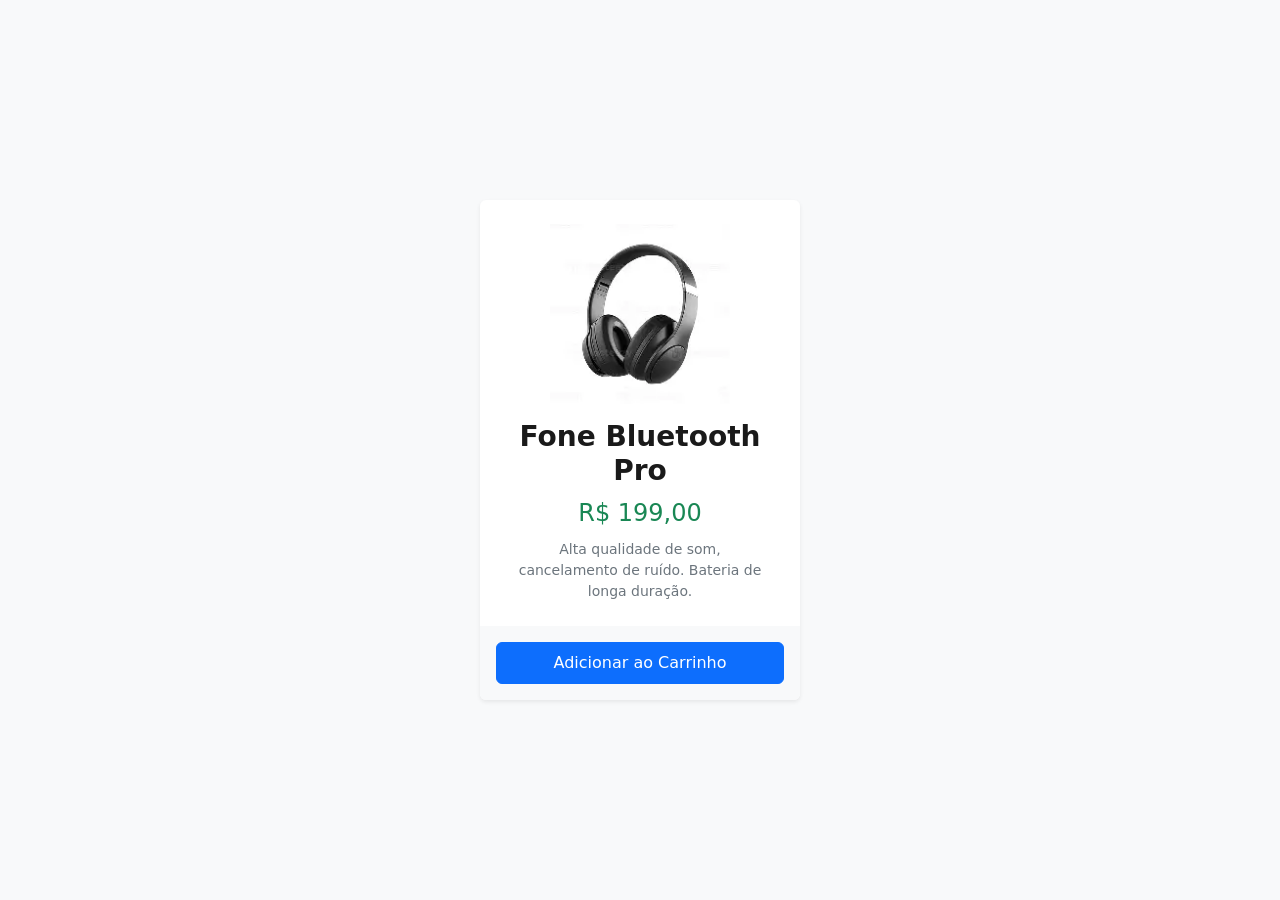
<file: carrinho.html>
<!DOCTYPE html>
<html lang="pt-BR">
<head>
    <meta charset="UTF-8">
    <meta name="viewport" content="width=device-width, initial-scale=1.0">
    <title>Carrinho</title>
    <link href="https://cdn.jsdelivr.net/npm/bootstrap@5.3.3/dist/css/bootstrap.min.css" rel="stylesheet">
    <link rel="stylesheet" href="style.css">
</head>
<body class="bg-light container d-flex justify-content-center align-items-center min-vh-100">

    <div class="card shadow-sm border-0 text-center w-100 overflow-hidden" style="max-width: 320px;">
        
        
        <div class="p-4">
            
            <div class="mb-3">
                <img src="fone.png" alt="Fone Bluetooth Pro" class="img-fluid" style="max-height: 180px; object-fit: contain;">
            </div>

            <h3 class="fw-bold mb-2" style="color: #1a1a1a;">Fone Bluetooth Pro</h3>
            <p class="fs-4 fw-medium text-success mb-2">R$ 199,00</p>
            <p class="text-secondary small mb-0 px-2">Alta qualidade de som, cancelamento de ruído. Bateria de longa duração.</p>

        </div>

        <div class="card-footer bg-light border-0 p-3">
            <button class="btn btn-primary w-100 py-2 fw-medium">Adicionar ao Carrinho</button>
        </div>

    </div>

</body>
</html>
</file>
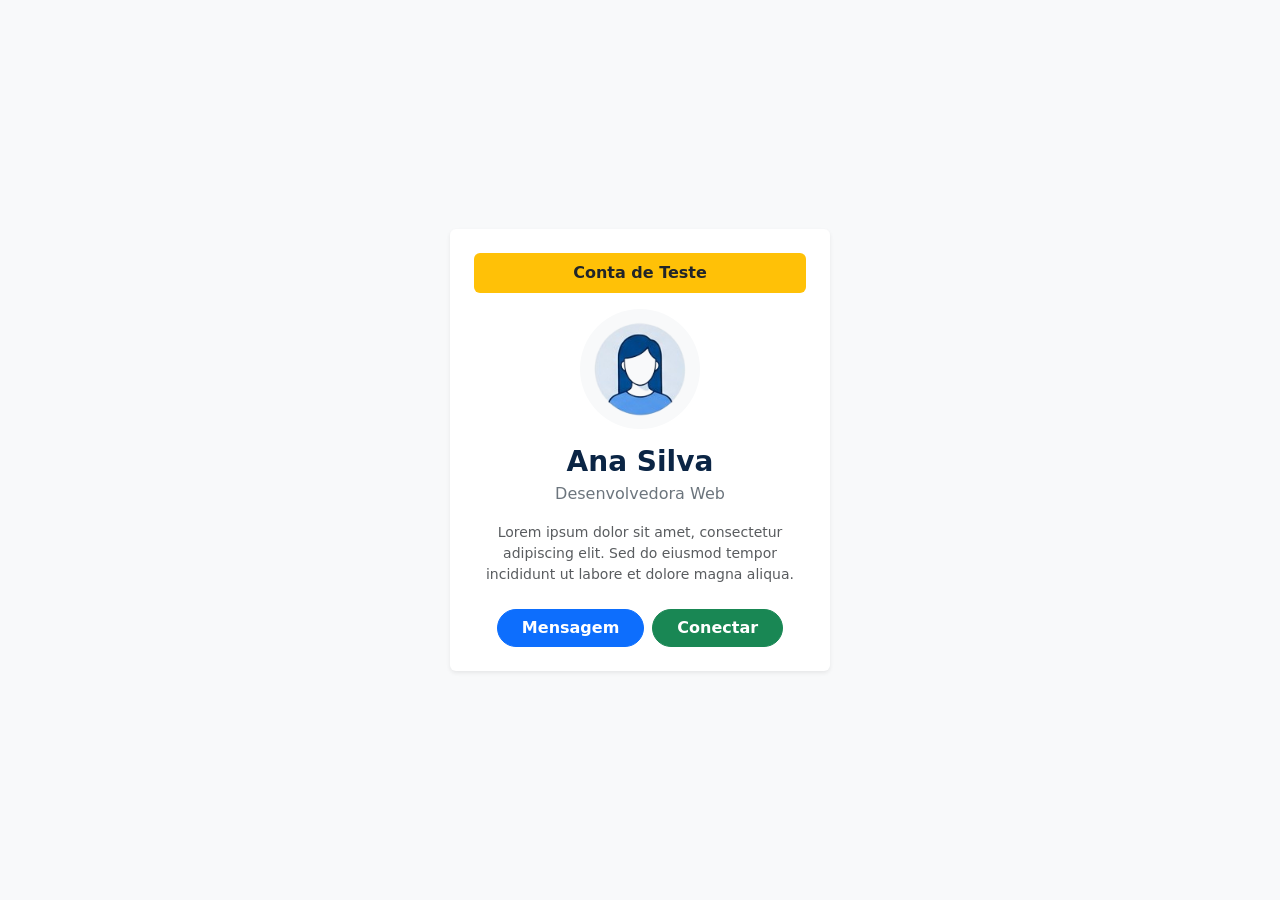
<file: conta.html>
<!DOCTYPE html>
<html lang="en">
<head>
    <meta charset="UTF-8">
    <meta name="viewport" content="width=device-width, initial-scale=1.0">
    <title>Conta</title>
    <link href="https://cdn.jsdelivr.net/npm/bootstrap@5.3.3/dist/css/bootstrap.min.css" rel="stylesheet">
    <link rel="stylesheet" href="style.css">
</head>
<body class="bg-light container d-flex justify-content-center align-items-center min-vh-100">

    <div class="card p-4 shadow-sm border-0 text-center">

        <div class="bg-warning text-center px-3 py-2 rounded fw-bold">
            Conta de Teste
        </div>

        <div class="mt-3 mb-3">
            <img src="womanPFP.png" alt="Avatar" class="rounded-circle bg-light p-2" style="width: 120px; height: 120px; object-fit: cover;">
        </div>

        <h3 class="textBlue mb-1">Ana Silva</h3>
        <p class="text-secondary mb-3">Desenvolvedora Web</p>

        <p class="text-muted small px-2 mb-4">
        Lorem ipsum dolor sit amet, consectetur adipiscing elit. Sed do eiusmod tempor incididunt ut labore et dolore magna aliqua.
        </p>

        <div class="d-flex justify-content-center gap-2">
        <button class="btn btn-primary rounded-pill px-4 fw-semibold">Mensagem</button>
        <button class="btn btn-success rounded-pill px-4 fw-semibold">Conectar</button>
        </div>
    
    </div>
</body>
</html>
</file>
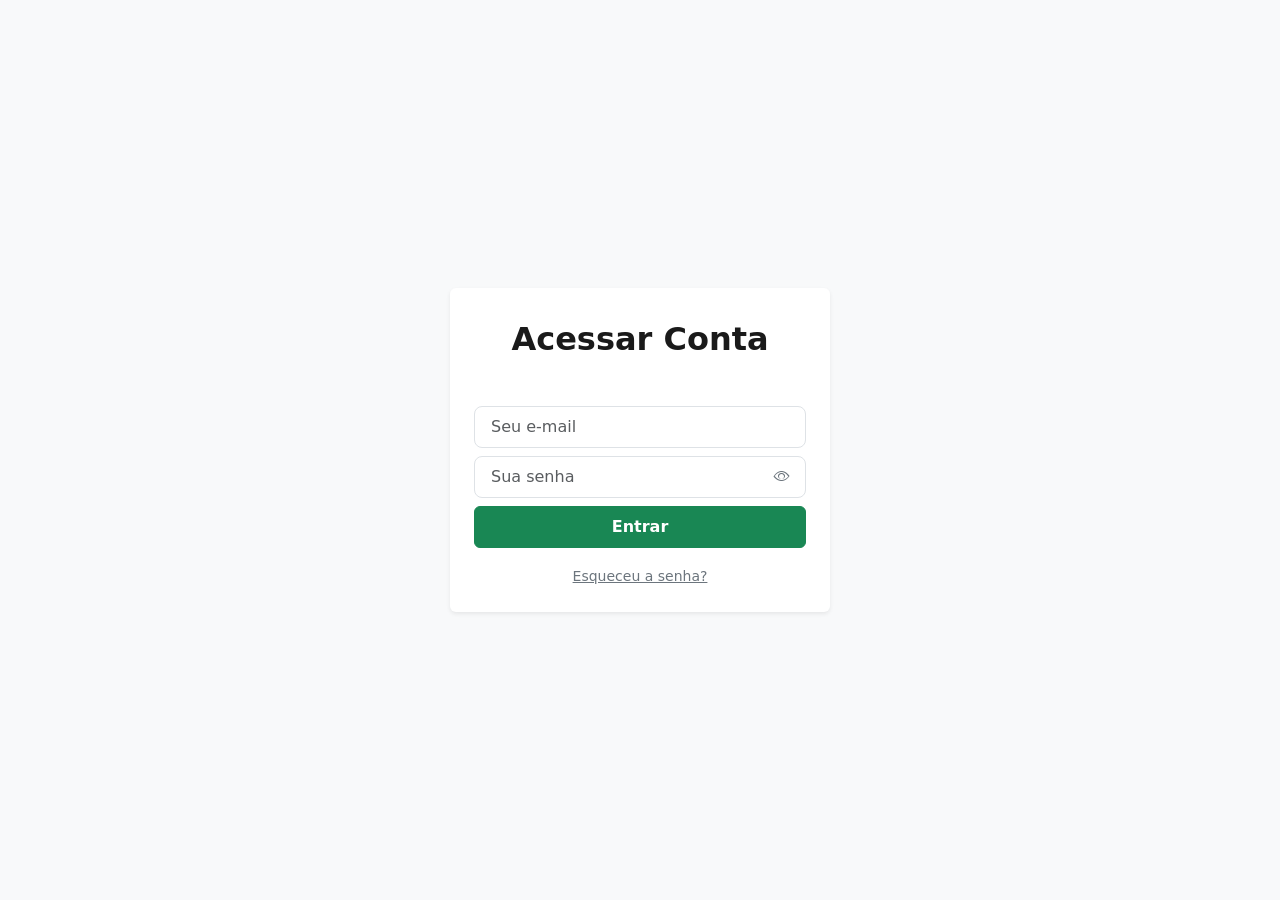
<file: login.html>
<!DOCTYPE html>
<html lang="en">
<head>
    <meta charset="UTF-8">
    <meta name="viewport" content="width=device-width, initial-scale=1.0">
    <title>Login</title>
    <link href="https://cdn.jsdelivr.net/npm/bootstrap@5.3.3/dist/css/bootstrap.min.css" rel="stylesheet">
    <link rel="stylesheet" href="https://cdn.jsdelivr.net/npm/bootstrap-icons@1.11.3/font/bootstrap-icons.min.css">
    <link rel="stylesheet" href="style.css">
</head>
<body class="bg-light container d-flex justify-content-center align-items-center min-vh-100">

    <div class="card p-4 shadow-sm border-0 text-center">

        <h2 class="text-center fw-bold mb-5 mt-2" style="color: #1a1a1a;">Acessar Conta</h2>

        <form>
            <div class="mb-2">
                <input type="email" class="form-control form-control-lg fs-6" placeholder="Seu e-mail">
            </div>

            <div class="mb-2 position-relative">
                <input type="password" class="form-control form-control-lg fs-6 " placeholder="Sua senha">
                <i class="bi bi-eye position-absolute top-50 end-0 translate-middle-y me-3 text-secondary"></i>
            </div>

            <button type="submit" class="btn btn-success w-100 py-2 fw-semibold mb-3">Entrar</button>

            <div class="text-center">
                <a href="" class="text-secondary small">Esqueceu a senha?</a>
            </div>
        </form>
    
    </div>
</body>
</html>
</file>
<file: style.css>
.textBlue{
    color: #0b2545;
    font-weight: bold;
}

.card {
  width: 100%;
  max-width: 380px;
  margin: 0 auto;   
}
</file>
